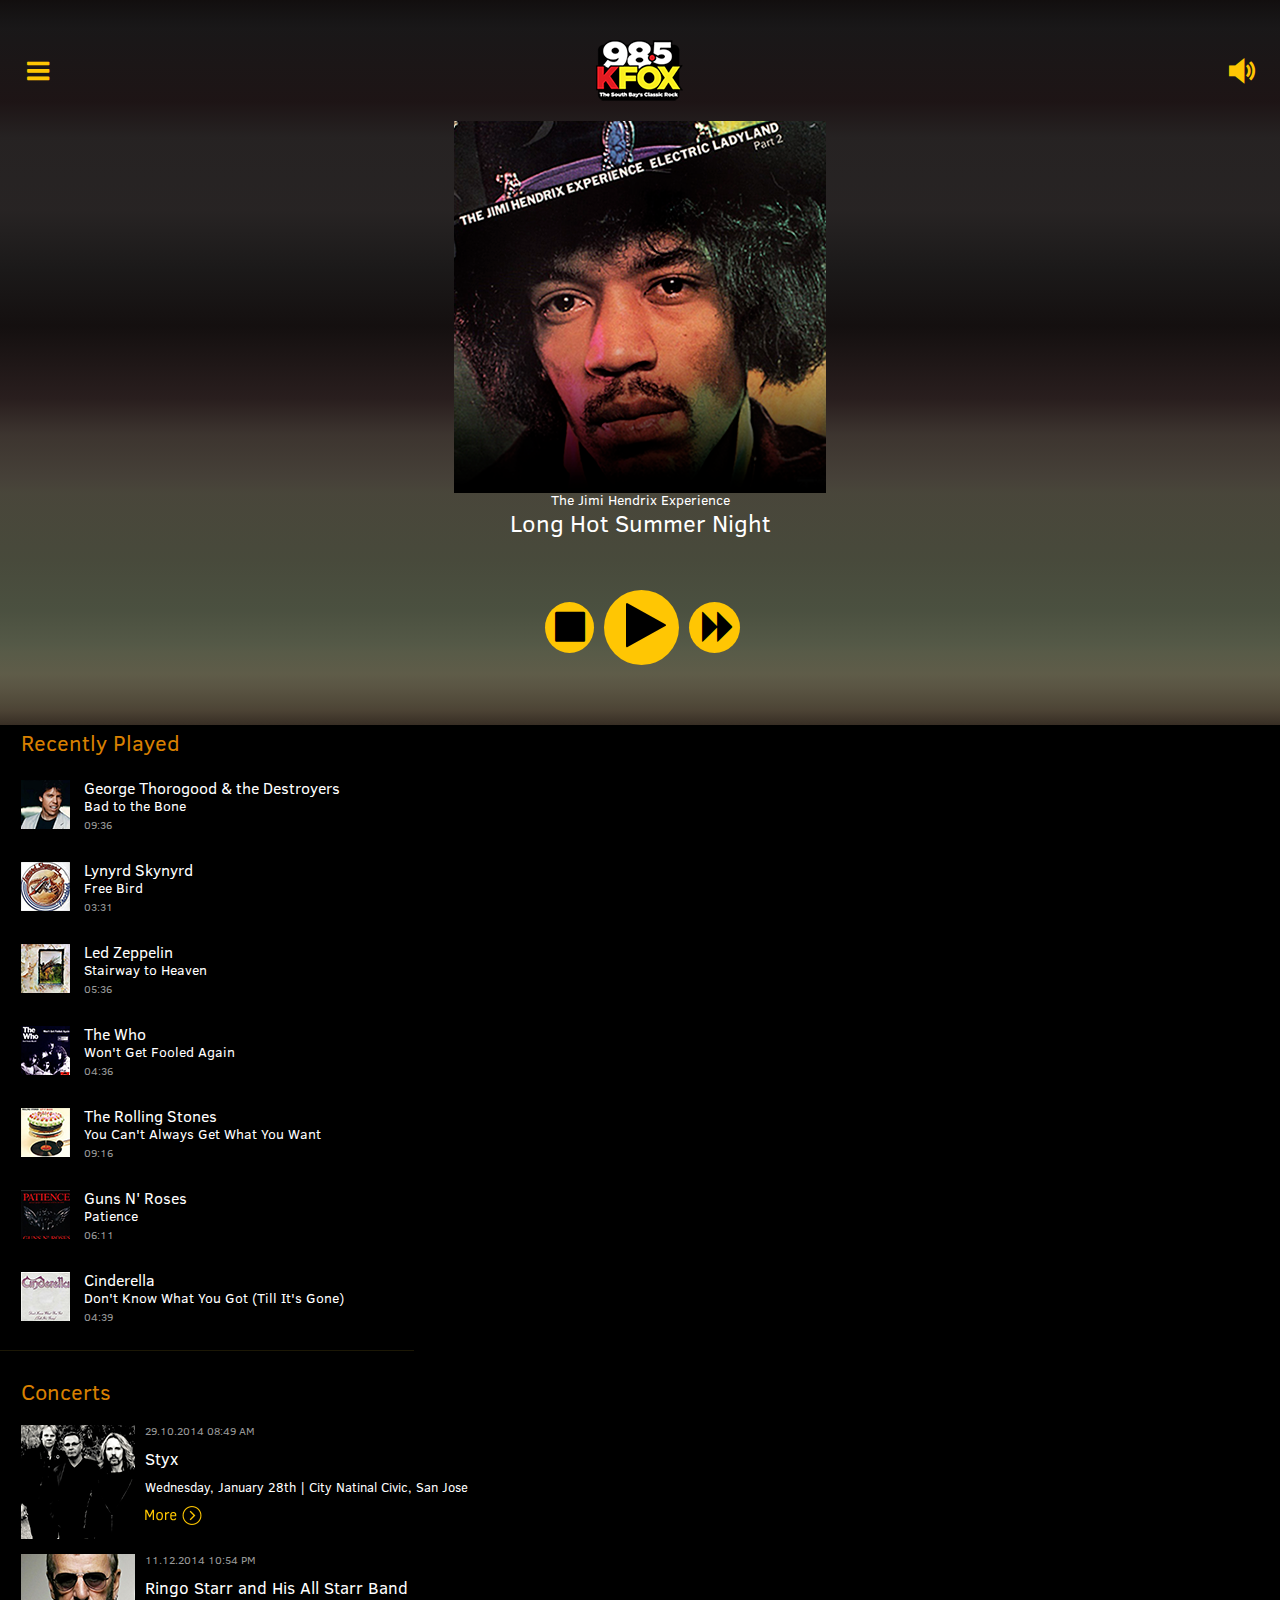
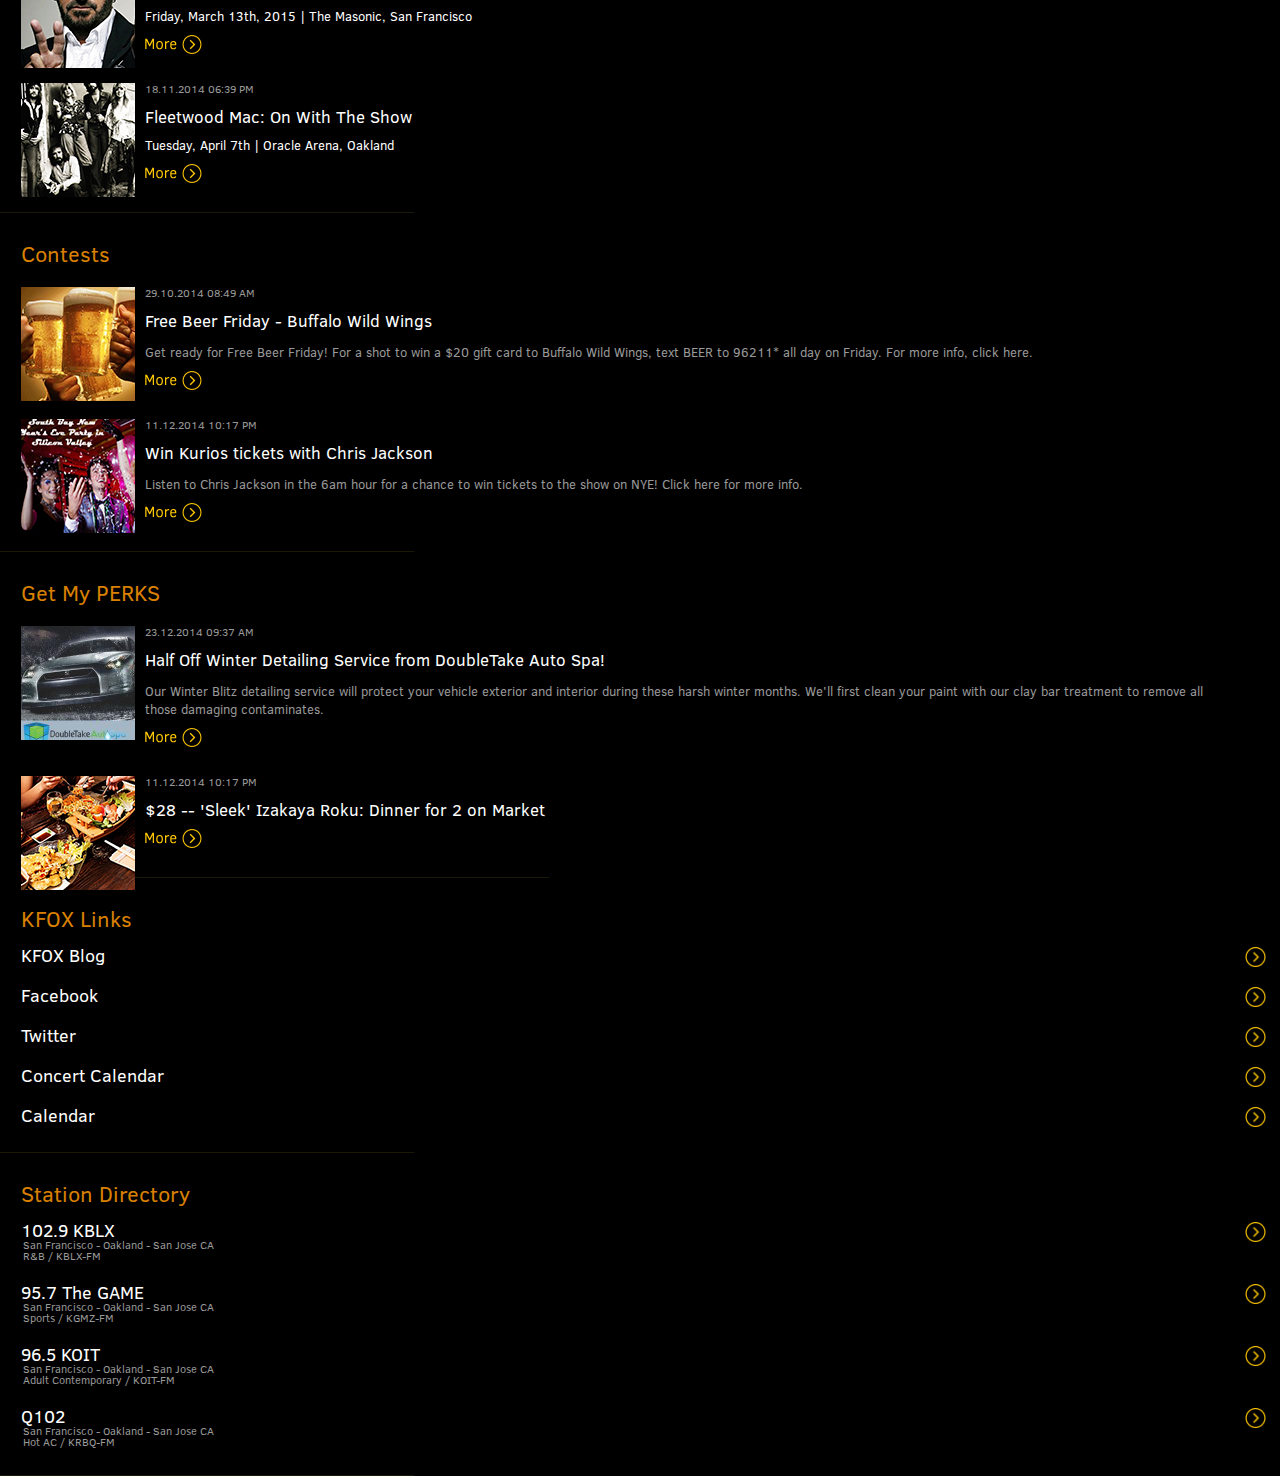
<file: project/index.html>
﻿<!DOCTYPE html>
<html>
<head>
    <meta charset="utf-8">
    <meta name="viewport" content="width=device-width,height=device-height,initial-scale=1.0"/>
    <link rel="stylesheet" href="css/reset.css">
    <link rel="stylesheet" href="css/fonts.css">
    <link rel="stylesheet" href="css/image.css">
    <link rel="stylesheet" href="css/main.css">
    <link rel="stylesheet" href="css/fontello.css">
    <link rel="stylesheet" href="css/devices/tablet.css">
    <title>Radio</title>
</head>
<body>
    <div id="main" role="main" class="main">
        <section class="background-img">
            <header>
                <div class="top-menu">
                    <div class="aside-menu">
                        <div class="icon-menu icon icon-left"></div>
                    </div>

                    <div class="central-menu">
                        <img class="logo-image" alt="" src="images/Logotype.png">
                    </div>

                    <div class="right-menu">
                        <div class="icon-volume icon icon-right"></div>
                    </div>
                </div>
            </header>
            <div>
                <img class="main-image" alt="" src="images/JimmiHendrix.png">
            </div>
            <section>
                <div class="text current-album">
                    <h2>The Jimi Hendrix Experience</h2>
                </div>
                <div class="text current-song">
                    <h3>Long Hot Summer Night</h3>
                </div>
            </section>
            <div class="music-controls">
                <div class="stop play-control">
                    <div class="icon-stop small-stop"></div>
                </div>
                <div class="play play-control">
                    <div class="icon-play big-play"></div>
                </div>
                <div class="next play-control">
                    <div class="icon-fast-fw small-next"></div>
                </div>
            </div>

        </section>
        <section class="dark-section">
            <h1>Recently Played</h1>
            <section class="info">
                <div class="song-image">
                    <img alt="" src="images/logo_1.png">
                </div>
                <div class="song-description">
                    <p class="song-name">George Thorogood & the Destroyers</p>
                    <h2>Bad to the Bone</h2>
                    <time>09:36</time>
                </div>
            </section>
            <section class="info">
                <div class="song-image">
                    <img alt="" src="images/logo_2.png">
                </div>
                <div class="song-description">
                    <p class="song-name">Lynyrd Skynyrd</p>
                    <h2>Free Bird</h2>
                    <time>03:31</time>
                </div>
            </section>
            <section class="info">
                <div class="song-image">
                    <img alt="" src="images/logo_3.png">
                </div>
                <div class="song-description">
                    <p class="song-name">Led Zeppelin</p>
                    <h2>Stairway to Heaven</h2>
                    <time>05:36</time>
                </div>
            </section>
            <section class="info">
                <div class="song-image">
                    <img alt="" src="images/logo_4.png">
                </div>
                <div class="song-description">
                    <p class="song-name">The Who</p>
                    <h2>Won't Get Fooled Again</h2>
                    <time>04:36</time>
                </div>
            </section>
            <section class="info">
                <div class="song-image">
                    <img alt="" src="images/logo_5.png">
                </div>
                <div class="song-description">
                    <p class="song-name">The Rolling Stones</p>
                    <h2>You Can't Always Get What You Want</h2>
                    <time>09:16</time>
                </div>
            </section>
            <section class="info">
                <div class="song-image">
                    <img alt="" src="images/logo_6.png">
                </div>
                <div class="song-description">
                    <p class="song-name">Guns N' Roses</p>
                    <h2>Patience</h2>
                    <time>06:11</time>
                </div>
            </section>
            <section class="info">
                <div class="song-image">
                    <img alt="" src="images/logo_7.png">
                </div>
                <div class="song-description">
                    <p class="song-name">Cinderella</p>
                    <h2>Don't Know What You Got (Till It's Gone)</h2>
                    <time>04:39</time>
                </div>
            </section>
            <hr/>  
        </section>

        <section class="dark-section">
            <h1>Concerts</h1>
            <section class="info">
                <div class="concert-image">
                    <img alt="" src="images/concert_1.png">
                </div>
                <div class="events">
                    <time datetime="2014-10-29T08:49">29.10.2014 08:49 AM</time>
                    <h2>Styx</h2>
                    <span class="concert-details">Wednesday, January 28th | City Natinal Civic, San Jose</span>
                    <div class="more-btn">
                        <img alt="" src="images/More.png">
                    </div>
                </div>
            </section>
            <section class="info">
                <div class="concert-image">
                    <img alt="" src="images/concert_2.png">
                </div>
                <div class="events">
                    <time datetime="2014-12-11T10:54">11.12.2014 10:54 PM</time>
                    <h2>Ringo Starr and His All Starr Band</h2>
                    <span class="concert-details">Friday, March 13th, 2015 | The Masonic, San Francisco</span>
                    <div class="more-btn">
                        <img alt="" src="images/More.png">
                    </div>
                </div>
            </section>
            <section class="info">
                <div class="concert-image">
                    <img alt="" src="images/concert_3.png">
                </div>
                <div class="events">
                    <time datetime="2014-11-18T06:39">18.11.2014 06:39 PM</time>
                    <h2>Fleetwood Mac: On With The Show</h2>
                    <span class="concert-details">Tuesday, April 7th | ​Oracle Arena, Oakland</span>
                    <div class="more-btn">
                        <img alt="" src="images/More.png">
                    </div>
                </div>
            </section>
            <hr/>  
        </section>


        <section class="dark-section">
            <h1>Contests</h1>
            <section class="info">
                <div class="concert-image">
                    <img alt="" src="images/event_1.png">
                </div>
                <div class="events">
                    <time datetime="2014-10-29T08:49">29.10.2014 08:49 AM</time>
                    <h2>Free Beer Friday - Buffalo Wild Wings</h2>
                    <p>Get ready for Free Beer Friday! For a shot to win a $20 gift card to Buffalo Wild Wings, text BEER to 96211* all day on Friday. For more info, click here.</p>
                    <div class="more-btn">
                        <img alt="" src="images/More.png">
                    </div>
                </div>
            </section>

            <section class="info">
                <div class="concert-image">
                    <img alt="" src="images/event_2.png">
                </div>
                <div class="events">
                    <time datetime="2014-11-12T10:17">11.12.2014 10:17 PM</time>
                    <h2>Win Kurios tickets with Chris Jackson</h2>
                    <p>Listen to Chris Jackson in the 6am hour for a chance to win tickets to the show on NYE! Click here for more info.</p>
                    <div class="more-btn">
                        <img alt="" src="images/More.png">
                    </div>
                </div>
            </section>
            <hr/>  
        </section>

        <section class="dark-section">
            <h1>Get My PERKS</h1>
            <section class="info">
                <div class="concert-image">
                    <img alt="" src="images/event_3.png">
                </div>
                <div class="events">
                    <time datetime="2014-12-23T09:37">23.12.2014 09:37 AM</time>
                    <h2>Half Off Winter Detailing Service from DoubleTake Auto Spa!</h2>
                    <p>Our Winter Blitz detailing service will protect your vehicle exterior and interior during these harsh winter months. We'll first clean your paint with our clay bar treatment to remove all those damaging contaminates.</p>
                    <div class="more-btn">
                        <img alt="" src="images/More.png">
                    </div>
                </div>
            </section>

            <section class="info">
                <div class="concert-image">
                    <img alt="" src="images/event_4.png">
                </div>
                <div class="events">
                    <time datetime="2014-11-13T10:17">11.12.2014 10:17 PM</time>
                    <h2>$28 -- 'Sleek' Izakaya Roku: Dinner for 2 on Market</h2>
                    <div class="more-btn">
                        <img alt="" src="images/More.png">
                    </div>
                </div>
            </section>
        </section>
        <hr/>

        <section class="dark-section">
            <h1>KFOX Links</h1>
            <section class="info-links">
                <div class="link-container">
                    <h2>KFOX Blog</h2>
                </div>
                <div class="forward-container">
                    <img alt="" class="forward" src="images/forward.png">
                </div>
            </section>

            <section class="info-links">
                <div class="link-container">
                    <h2>Facebook</h2>
                </div>
                <div class="forward-container">
                    <img alt="" class="forward" src="images/forward.png">
                </div>
            </section>            
            <section class="info-links">
                <div class="link-container">
                    <h2>Twitter</h2>
                </div>
                <div class="forward-container">
                    <img alt="" class="forward" src="images/forward.png">
                </div>
            </section>
            <section class="info-links">
                <div class="link-container">
                    <h2>Concert Calendar</h2>
                </div>
                <div class="forward-container">
                    <img alt="" class="forward" src="images/forward.png">
                </div>
            </section>            
            <section class="info-links">
                <div class="link-container">
                    <h2>Calendar</h2>
                </div>
                <div class="forward-container">
                    <img alt="" class="forward" src="images/forward.png">
                </div>
            </section>          
            <hr/>  
        </section>

        <section class="dark-section">
            <h1>Station Directory</h1>
            <section class="info-links">
                <div class="link-container">
                    <h2>102.9 KBLX</h2>
                    <p>San Francisco - Oakland - San Jose CA</p>
                    <p>R&B / KBLX-FM</p>
                </div>
                <div class="forward-container">
                    <img alt="" class="forward" src="images/forward.png">
                </div>
            </section>
            <section class="info-links">
                <div class="link-container">
                    <h2>95.7 The GAME</h2>
                    <p>San Francisco - Oakland - San Jose CA</p>
                    <p>Sports / KGMZ-FM</p>
                </div>
                <div class="forward-container">
                    <img alt="" class="forward" src="images/forward.png">
                </div>
            </section>
            <section class="info-links">
                <div class="link-container">
                    <h2>96.5 KOIT</h2>
                    <p>San Francisco - Oakland - San Jose CA</p>
                    <p>Adult Contemporary / KOIT-FM</p>
                </div>
                <div class="forward-container">
                    <img alt="" class="forward" src="images/forward.png">
                </div>
            </section>
            <section class="info-links">
                <div class="link-container">
                    <h2>Q102</h2>
                    <p>San Francisco - Oakland - San Jose CA</p>
                    <p>Hot AC / KRBQ-FM</p>
                </div>
                <div class="forward-container">
                    <img alt="" class="forward" src="images/forward.png">
                </div>
            </section>                        
            <hr class="last-hr" />
        </section>
    </div>
</body>
</html>
</file>
<file: project/css/fonts.css>
@font-face { 
  font-family: 'ClearSans';
  src: url('../font/ClearSans-Bold.ttf') format('truetype');
  font-weight: bold;
  font-style: normal;
}
@font-face { 
  font-family: 'ClearSans';
  src: url('../font/ClearSans-BoldItalic.ttf') format('truetype');
  font-weight: bold;
  font-style: italic;
}
@font-face { 
  font-family: 'ClearSans';
  src: url('../font/ClearSans-Italic.ttf') format('truetype');
  font-weight: normal;
  font-style: italic;
}
@font-face { 
  font-family: 'ClearSans';
  src: url('../font/ClearSans-Regular.ttf') format('truetype');
  font-weight: normal;
  font-style: normal;
}
</file>
<file: project/css/image.css>
.background-img{
/* Permalink - use to edit and share this gradient: http://colorzilla.com/gradient-editor/#202020+0,161212+0,1d1b1c+4,211718+14,211718+14,2a2626+19,2a2626+19,2b2727+29,1e1c1c+37,1e1c1c+37,161111+45,2d2121+55,433a34+60,4d473e+66,504d40+68,4f5141+77,525846+84,5d624e+89,6c6953+93,736952+97,79634f+100&0.82+0,0.87+3,0.91+21,0.91+37,0.91+62,0.91+90,0.88+93,0.8+95,0.65+98,0.46+100 */
background: -moz-linear-gradient(top,  rgba(22,18,18,0.82) 0%, rgba(27,25,26,0.87) 3%, rgba(29,27,28,0.87) 4%, rgba(33,23,24,0.89) 14%, rgba(42,38,38,0.9) 19%, rgba(42,38,38,0.91) 21%, rgba(43,39,39,0.91) 29%, rgba(30,28,28,0.91) 37%, rgba(22,17,17,0.91) 45%, rgba(45,33,33,0.91) 55%, rgba(67,58,52,0.91) 60%, rgba(70,62,55,0.91) 62%, rgba(77,71,62,0.91) 66%, rgba(80,77,64,0.91) 68%, rgba(79,81,65,0.91) 77%, rgba(82,88,70,0.91) 84%, rgba(93,98,78,0.91) 89%, rgba(97,100,79,0.91) 90%, rgba(108,105,83,0.88) 93%, rgba(112,105,83,0.8) 95%, rgba(115,105,82,0.7) 97%, rgba(117,103,81,0.65) 98%, rgba(121,99,79,0.46) 100%); /* FF3.6-15 */
background: -webkit-linear-gradient(top,  rgba(22,18,18,0.82) 0%,rgba(27,25,26,0.87) 3%,rgba(29,27,28,0.87) 4%,rgba(33,23,24,0.89) 14%,rgba(42,38,38,0.9) 19%,rgba(42,38,38,0.91) 21%,rgba(43,39,39,0.91) 29%,rgba(30,28,28,0.91) 37%,rgba(22,17,17,0.91) 45%,rgba(45,33,33,0.91) 55%,rgba(67,58,52,0.91) 60%,rgba(70,62,55,0.91) 62%,rgba(77,71,62,0.91) 66%,rgba(80,77,64,0.91) 68%,rgba(79,81,65,0.91) 77%,rgba(82,88,70,0.91) 84%,rgba(93,98,78,0.91) 89%,rgba(97,100,79,0.91) 90%,rgba(108,105,83,0.88) 93%,rgba(112,105,83,0.8) 95%,rgba(115,105,82,0.7) 97%,rgba(117,103,81,0.65) 98%,rgba(121,99,79,0.46) 100%); /* Chrome10-25,Safari5.1-6 */
background: linear-gradient(to bottom,  rgba(22,18,18,0.82) 0%,rgba(27,25,26,0.87) 3%,rgba(29,27,28,0.87) 4%,rgba(33,23,24,0.89) 14%,rgba(42,38,38,0.9) 19%,rgba(42,38,38,0.91) 21%,rgba(43,39,39,0.91) 29%,rgba(30,28,28,0.91) 37%,rgba(22,17,17,0.91) 45%,rgba(45,33,33,0.91) 55%,rgba(67,58,52,0.91) 60%,rgba(70,62,55,0.91) 62%,rgba(77,71,62,0.91) 66%,rgba(80,77,64,0.91) 68%,rgba(79,81,65,0.91) 77%,rgba(82,88,70,0.91) 84%,rgba(93,98,78,0.91) 89%,rgba(97,100,79,0.91) 90%,rgba(108,105,83,0.88) 93%,rgba(112,105,83,0.8) 95%,rgba(115,105,82,0.7) 97%,rgba(117,103,81,0.65) 98%,rgba(121,99,79,0.46) 100%); /* W3C, IE10+, FF16+, Chrome26+, Opera12+, Safari7+ */
filter: progid:DXImageTransform.Microsoft.gradient( startColorstr='#d1161212', endColorstr='#7579634f',GradientType=0 ); /* IE6-9 */
}
</file>
<file: project/css/main.css>
html {
  font-size: 62.5%;
}

body{
	font-family: ClearSans, sans-serif;
	background-color: black;
}

time{
	color: #999999;
	font-size: 11px; 
	font-weight: 300;
	line-height: 12px; 
	text-align: left;
}

hr{
	background-color:  rgba(56, 47, 11, 0.5);
	width: 414px;
	height: 1px;
	border: 0px;
	padding: 0px;
	margin: 27px 0px 23px 0px;
}

.last-hr{
	margin-bottom: 0px;
}

.radio-image{
	width: 87px;
}

.main-image{
	margin-left: auto;
	margin-right: auto;
	display: block;
}

.main
{
	margin-left: auto;
	margin-right: auto;
}

.current-album{
	display: flex;
}

.current-album h2{
	margin:auto;
	vertical-align:middle;
	color:white;
	font-size: 14px;	
	font-weight: 400;
}

.current-song{
	display: flex;
	margin-top: 10px;
}

.current-song h3{
	margin:auto;
	vertical-align:middle;
	color:white;
	text-align: center;
	font-size: 24px;	
	font-size: 2.4rem;
	font-weight: 300;	
	line-height: 12px;
}

.top-menu{
	display: flex;
	margin: 0px 20px 0px 20px;
	padding-top: 20px;
	height: 101px;	
}

.aside-menu{
	display: flex;
	width: 33%;
	height: 100%;
}

.central-menu{
	display: flex;
	width: 34%;
	height: 100%;
	overflow: auto;
}

.right-menu{
	display: flex;
	width: 33%;	
	height: 100%;
}

.logo-image{
    margin: auto;
}	

.icon{
	font-size: 26px;
}

.icon-right{
	color: #ffc603;
	margin: auto 0px auto auto;
}

.icon-left{
	color: #ffc603;
	margin: auto auto auto 0px;
}

.music-controls{
	display: flex;
	height: 196px;
	width: 200px;
	margin: 0px auto;
}

.play-control{
	background-color: #ffc603;
	border-radius:50%;
    margin : auto 5px;
}

.stop{
	height: 51px;
	width: 51px;
}

.play{
	height: 75px;
	width: 75px;		
}

.next{
	height: 51px;
	width: 51px;
}

.small-stop{
	font-size: 35px;
    margin-top: 6px;	
    margin-left:0px;
}

.small-next{
	font-size: 35px;
    margin-top: 6px;	
    margin-left:4px;
}

.big-play{
	font-size: 51px;
    margin-top: 8px;	
    margin-left: 6px;
}

.dark-section h1{
	margin: 0px 0px 19px 21px;
	color: #d98000;
	font-size:22px;
	font-size:2.2rem;	
	font-weight: 100;
	line-height: 12px;
	padding-top: 12px;
}

.dark-section{
	background-color: black;
	color:  white;	
}

.info{
	margin: 27px 52px 27px 21px;
}

.song-image{
	display: inline-block;
	height: 49px;
}

.song-description{
	display: inline-block;
	height: 49px;
	margin-left: 11px;
	font-size: 14px;
	font-weight: 400;
	line-height: 12px;
	text-align: left;	
}

.song-description p, .song-description h2{
	margin-top: 6px;
	margin-bottom: 6px; 
}

.song-description h2{
	font-size: 14px;
	font-weight: 400;
	line-height: 12px;	
}

.song-description time{
	margin-top: 6px;
	margin-bottom: 0px; 	
}

.song-name{
	color: #ffffff;
	font-size: 16px; 
	font-weight: 300;
	line-height: 12px; 
	text-align: left;
}

.concert-image{
	display: flex;
	width: 114px;
	float: left;

}

.concert-details{
	margin-top: 10px;
	margin-bottom: 0px;
	font-size: 13px;
	font-weight: 400;
	line-height: 18px;
	text-align: left;
}


.more-btn{
	margin-top: 10px;
	margin-bottom: 0px;
	width: 57px;
}

.events{
	display: flex;	
	flex-direction: column;	
	margin-left: 124px;

}

.events h2, .events p{
	margin-top: 13px;
	margin-bottom: 0px;
	line-height: 18px;
	text-align: left;
}

.events h2{
	font-size: 17px;
	font-weight: 300;
}

.events p{
	font-size: 13px;
	color:  #999999;
}

.forward{
	width: 21px;
}

.info-links h2{
	font-size: 18px;
	font-weight: 300;
}

.info-links{
	margin-top:22px;
	margin-left: 21px;
}

.forward-container{
	text-align: right;
	display: inline-block;
	float: right;
	margin-right: 14px;
}

.link-container{
	vertical-align: top;
	display: inline-block;
}

.link-container p{
	font-size: 11px;
	font-weight: 300;
	color:  #999999;
	margin-left: 2px;
}
</file>
<file: project/css/fontello.css>
@font-face {
  font-family: 'fontello';
  src: url('../font/fontello.eot?95299646');
  src: url('../font/fontello.eot?95299646#iefix') format('embedded-opentype'),
       url('../font/fontello.woff?95299646') format('woff'),
       url('../font/fontello.ttf?95299646') format('truetype'),
       url('../font/fontello.svg?95299646#fontello') format('svg');
  font-weight: normal;
  font-style: normal;
}
/* Chrome hack: SVG is rendered more smooth in Windozze. 100% magic, uncomment if you need it. */
/* Note, that will break hinting! In other OS-es font will be not as sharp as it could be */
/*
@media screen and (-webkit-min-device-pixel-ratio:0) {
  @font-face {
    font-family: 'fontello';
    src: url('../font/fontello.svg?95299646#fontello') format('svg');
  }
}
*/
 
 [class^="icon-"]:before, [class*=" icon-"]:before {
  font-family: "fontello";
  font-style: normal;
  font-weight: normal;
  speak: none;
 
  display: inline-block;
  text-decoration: inherit;
  width: 1em;
  margin-right: .2em;
  text-align: center;
  /* opacity: .8; */
 
  /* For safety - reset parent styles, that can break glyph codes*/
  font-variant: normal;
  text-transform: none;
 
  /* fix buttons height, for twitter bootstrap */
  line-height: 1em;
 
  /* Animation center compensation - margins should be symmetric */
  /* remove if not needed */
  margin-left: .2em;
 
  /* you can be more comfortable with increased icons size */
  /* font-size: 120%; */
 
  /* Font smoothing. That was taken from TWBS */
  -webkit-font-smoothing: antialiased;
  -moz-osx-font-smoothing: grayscale;
 
  /* Uncomment for 3D effect */
  /* text-shadow: 1px 1px 1px rgba(127, 127, 127, 0.3); */
}
 
.icon-music:before { content: '\e800'; } /* '' */
.icon-volume:before { content: '\e801'; } /* '' */
.icon-volume-off:before { content: '\e802'; } /* '' */
.icon-volume-down:before { content: '\e803'; } /* '' */
.icon-volume-up:before { content: '\e804'; } /* '' */
.icon-headphones:before { content: '\e805'; } /* '' */
.icon-menu:before { content: '\e806'; } /* '' */
.icon-right-open-big:before { content: '\e807'; } /* '' */
.icon-play:before { content: '\e808'; } /* '' */
.icon-stop:before { content: '\e809'; } /* '' */
.icon-fast-fw:before { content: '\e80a'; } /* '' */
</file>
<file: project/css/devices/tablet.css>
@media (min-width: 700px) 
{ 


}
</file>
